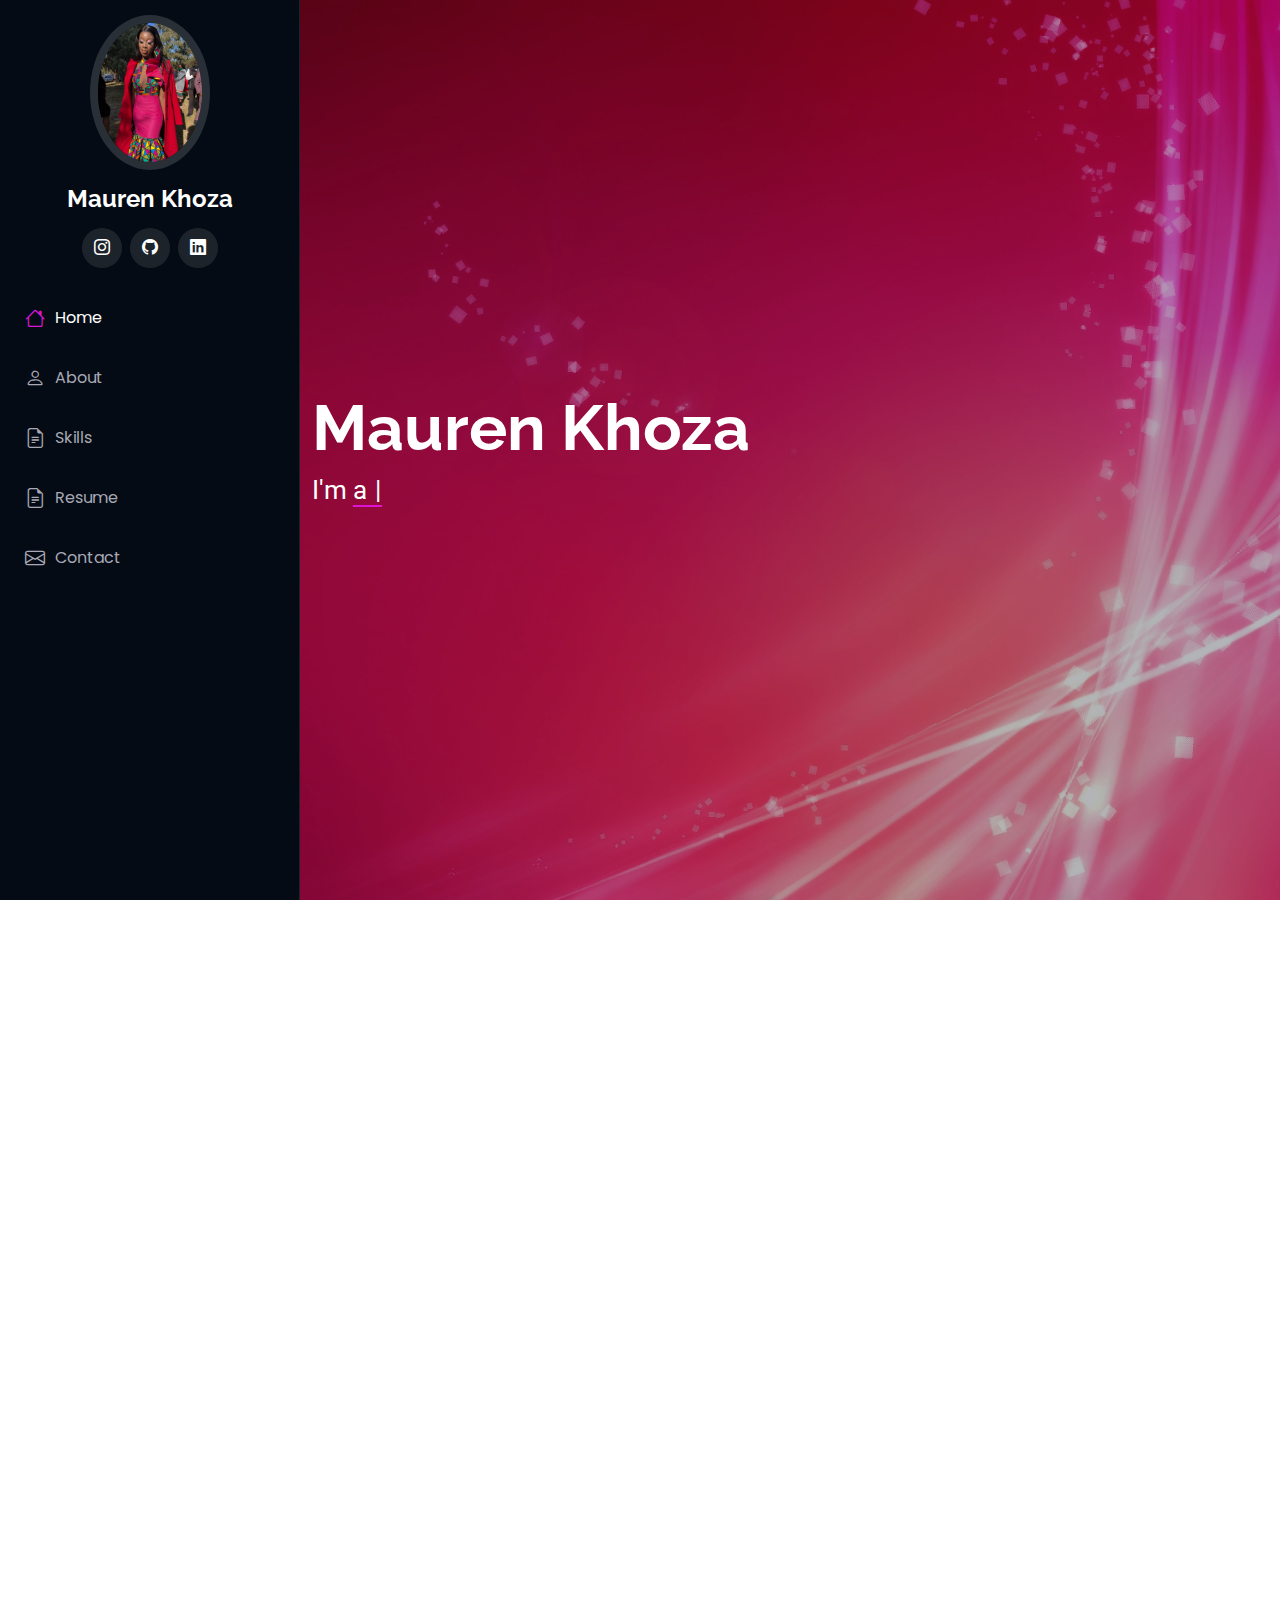
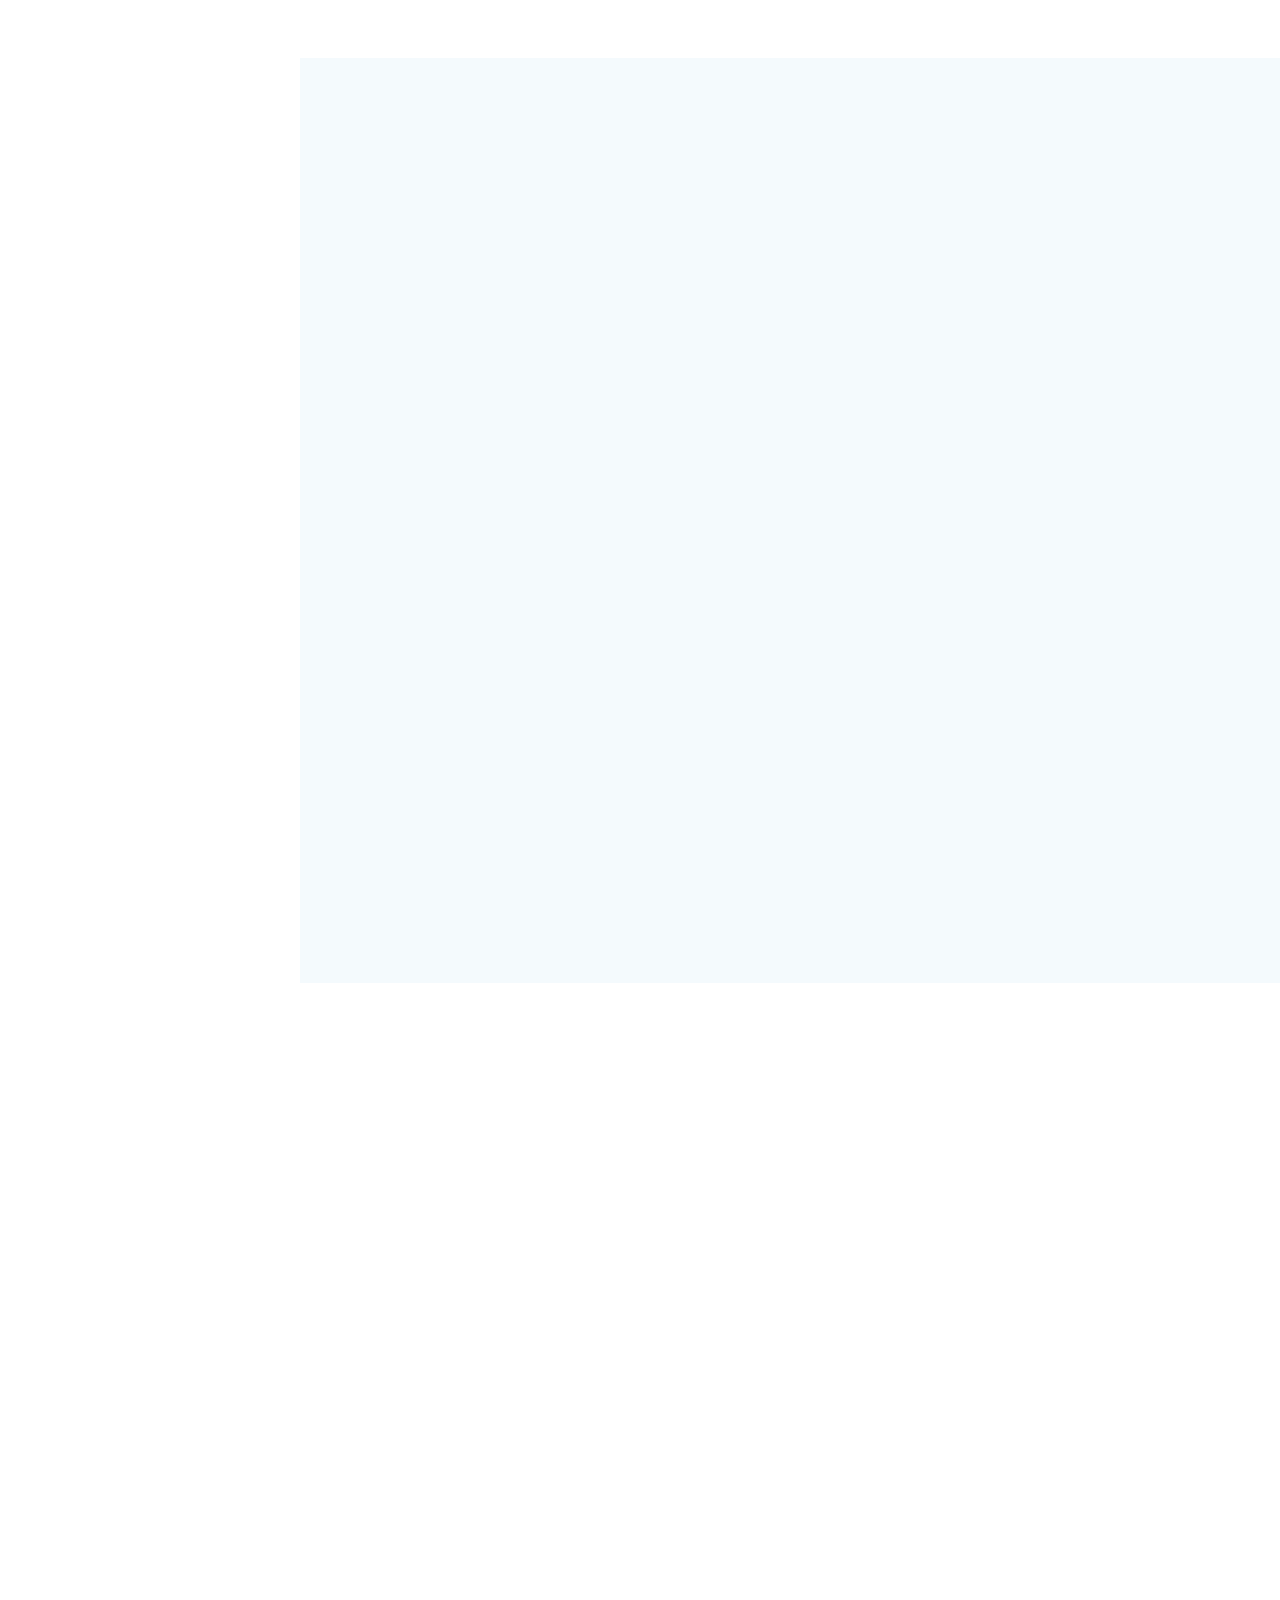
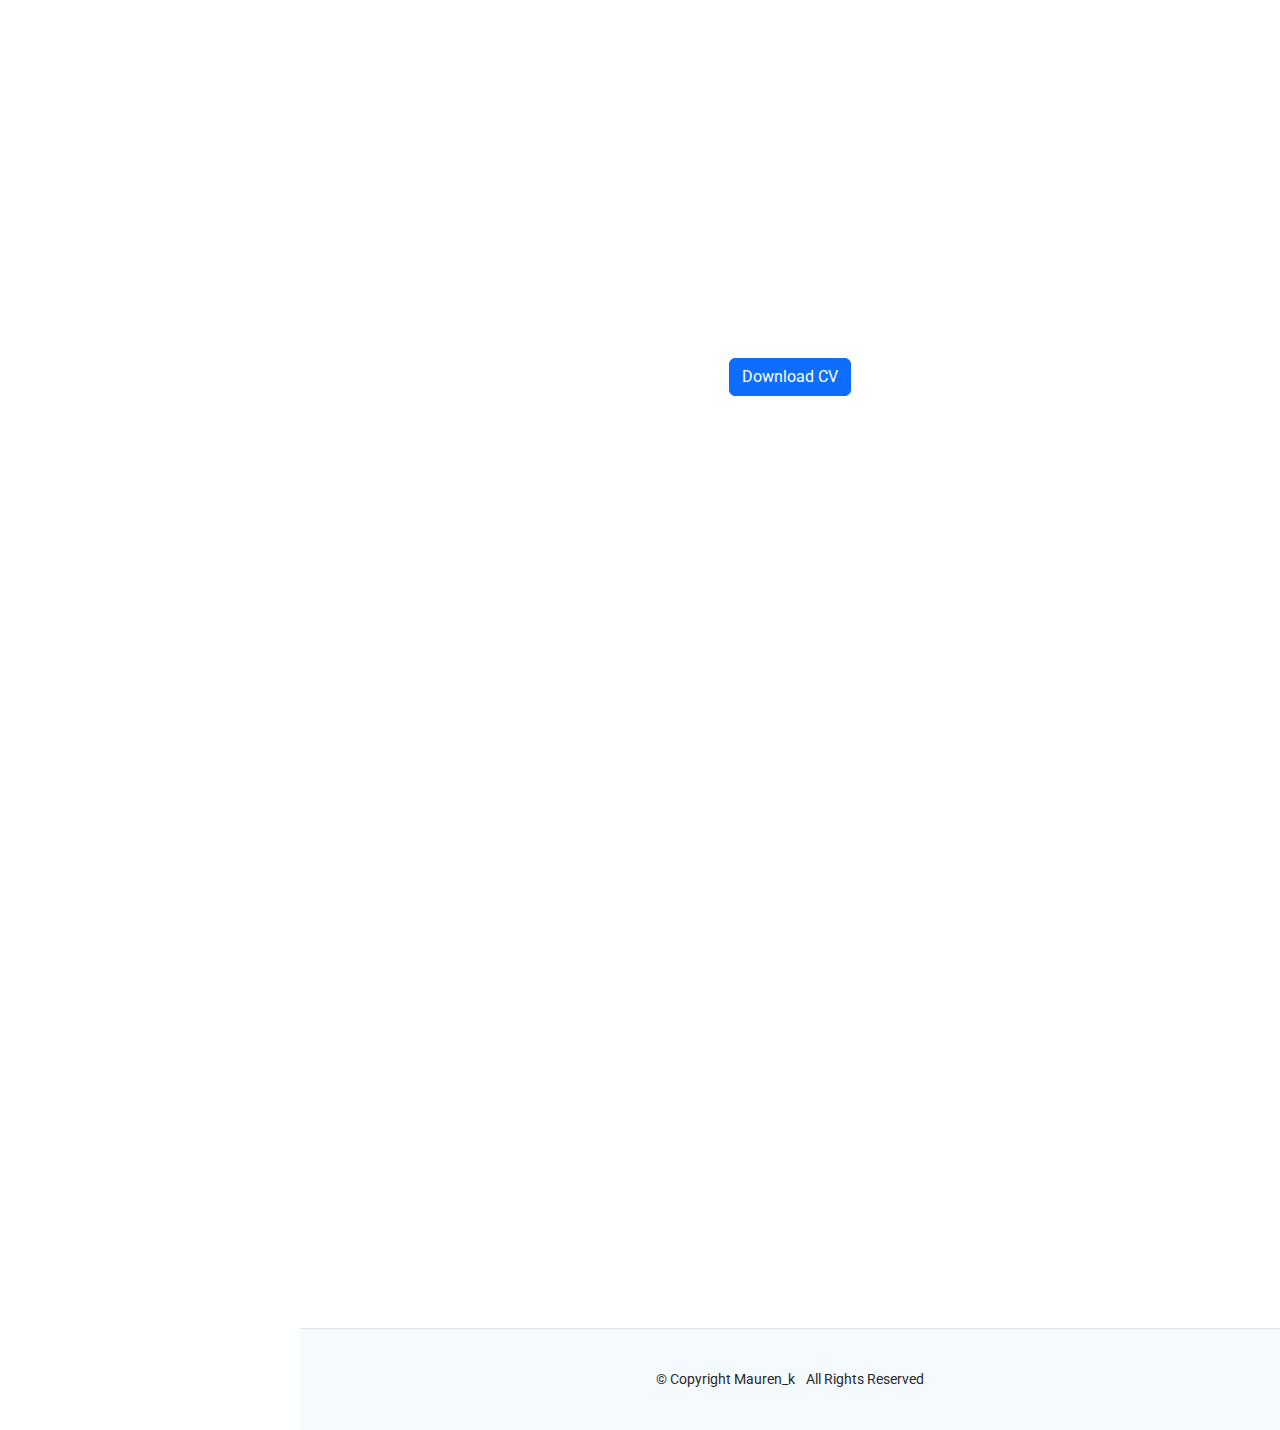
<file: index.html>
<!DOCTYPE html>
<html lang="en">

<head>
  <meta charset="utf-8">
  <meta content="width=device-width, initial-scale=1.0" name="viewport">
  <title>Mauren_k portfolio</title>
  <meta content="" name="description">
  <meta content="" name="keywords">

  <!-- Favicons -->
  <link href="assets/img/hearts&circlesC.png" rel="icon">
  <link href="assets/img/hearts&circlesC.png" rel="hearts-&-circles-icon">

  <!-- Fonts -->
  <link href="https://fonts.googleapis.com" rel="preconnect">
  <link href="https://fonts.gstatic.com" rel="preconnect" crossorigin>
  <link href="https://fonts.googleapis.com/css2?family=Roboto:ital,wght@0,100;0,300;0,400;0,500;0,700;0,900;1,100;1,300;1,400;1,500;1,700;1,900&family=Poppins:ital,wght@0,100;0,200;0,300;0,400;0,500;0,600;0,700;0,800;0,900;1,100;1,200;1,300;1,400;1,500;1,600;1,700;1,800;1,900&family=Raleway:ital,wght@0,100;0,200;0,300;0,400;0,500;0,600;0,700;0,800;0,900;1,100;1,200;1,300;1,400;1,500;1,600;1,700;1,800;1,900&display=swap" rel="stylesheet">

  <!-- Vendor CSS Files -->
  <link href="assets/vendor/bootstrap/css/bootstrap.min.css" rel="stylesheet">
  <link href="assets/vendor/bootstrap-icons/bootstrap-icons.css" rel="stylesheet">
  <link href="assets/vendor/aos/aos.css" rel="stylesheet">
  <link href="assets/vendor/glightbox/css/glightbox.min.css" rel="stylesheet">
  <link href="assets/vendor/swiper/swiper-bundle.min.css" rel="stylesheet">

  <!-- Main CSS File -->
  <link href="assets/css/main.css" rel="stylesheet">

  <!-- =======================================================
  * Template Name: iPortfolio
  * Template URL: https://bootstrapmade.com/iportfolio-bootstrap-portfolio-websites-template/
  * Updated: Jun 29 2024 with Bootstrap v5.3.3
  * Author: BootstrapMade.com
  * License: https://bootstrapmade.com/license/
  ======================================================== -->
</head>

<body class="index-page">

  <header id="header" class="header dark-background d-flex flex-column">
    <i class="header-toggle d-xl-none bi bi-list"></i>

    <div class="profile-img">
      <img src="assets/img/IMG-20220516-WA0352.jpg" alt="" class="img-fluid rounded-circle">
    </div>

    <a href="index.html" class="logo d-flex align-items-center justify-content-center">

      <!-- <img src="assets/img/logo.png" alt=""> -->
      <h1 class="sitename">Mauren Khoza</h1>
    </a>

    <div class="social-links text-center">
      <a href="https://www.instagram.com/mauren_k/profilecard/?igsh=eWZ4bGR0bjh5bWtu" class="instagram"><i class="bi bi-instagram"></i></a>
      <a href="https://github.com/MaurenK" class="github"><i class="bi bi-github"></i></a>
      <a href="https://www.linkedin.com/in/mauren-khoza-b74a161a5/" class="linkedin"><i class="bi bi-linkedin"></i></a>
    </div>

    <nav id="navmenu" class="navmenu">
      <ul>
        <li><a href="#hero" class="active"><i class="bi bi-house navicon"></i>Home</a></li>
        <li><a href="#about"><i class="bi bi-person navicon"></i> About</a></li>
        <li><a href="#TechnicalSkills"><i class="bi bi-file-earmark-text navicon"></i>Skills</a></li>
        <li><a href="#resume"><i class="bi bi-file-earmark-text navicon"></i> Resume</a></li>
        <li><a href="#contact"><i class="bi bi-envelope navicon"></i> Contact</a></li>
      </ul>
    </nav>

  </header>

  <main class="main">

    <!-- Hero Section -->
    <section id="hero" class="hero section dark-background">

      <img src="assets/img/pinkHappiness1.jpg" alt="" data-aos="fade-in" class="">

      <div class="container" data-aos="fade-up" data-aos-delay="100">
        <h2>Mauren Khoza</h2>
        <p>I'm <span class="typed" data-typed-items=" a Cloud Engineer, a Developer, a  DevOps Engineer, a work in progress">Designer</span><span class="typed-cursor typed-cursor--blink" aria-hidden="true"></span><span class="typed-cursor typed-cursor--blink" aria-hidden="true"></span></p>
      </div>

    </section><!-- /Hero Section -->

    <!-- About Section -->
    <section id="about" class="about section">

      <!-- Section Title -->
      <div class="container section-title" data-aos="fade-up">
        <h2>About</h2>
        <p>Motivated IT professional with a Diploma in Information Technology, specialising in Software Development. Skilled in designing, coding, and testing software applications, with proficiency in languages such as Java and Python. Adept at collaborating within teams to deliver high-quality solutions on time. Passionate about leveraging technology to solve real-world problems and improve user experiences. Eager to contribute strong analytical skills and a proactive approach to a dynamic organisation committed to innovation.</p>
      </div><!-- End Section Title -->

      <div class="container" data-aos="fade-up" data-aos-delay="100">

        <div class="row gy-4 justify-content-center">
          <div class="col-lg-4">
            <img src="assets/img/IMG-20220516-WA0352.jpg" class="img-fluid" alt="">
          </div>
          <div class="col-lg-8 content">
            <h2>Aspiring Cloud Engineer.</h2>
            <p class="fst-italic py-3">
              With a keen interest in cloud computing and infrastructure management, It is expanding my skillset in tools  like Docker, Kubernetes, Jenkins, and AWS, while applying best practices to real-world problems
            </p>
            <div class="row">
              <div class="col-lg-6">
                <ul>
                  <li><i class="bi bi-chevron-right"></i> <strong>Birthday:</strong> <span>23 February 1998</span></li>
                  <li><i class="bi bi-chevron-right"></i> <strong>Phone:</strong> <span>+27 60 873 0617</span></li>
                  <li><i class="bi bi-chevron-right"></i> <strong>City:</strong> <span>Johannesburg, South Africa</span></li>
                </ul>
              </div>
              <div class="col-lg-6">
                <ul>
                  <li><i class="bi bi-chevron-right"></i> <strong>Age:</strong> <span>26</span></li>
                  <li><i class="bi bi-chevron-right"></i> <strong>Degree:</strong> <span>Diploma</span></li>
                  <li><i class="bi bi-chevron-right"></i> <strong>Email:</strong> <span>khozamauren@gmail.com</span></li>
                  
                </ul>
              </div>
            </div>
            <p class="py-3">
              I'm passionate about continuous improvement, problem-solving, and collaborating with cross-functional teams to drive efficiency and innovation in the DevOps space.
            </p>
          </div>
        </div>

      </div>

    </section><!-- /About Section -->
        
    <!-- Skills Section -->
    <section id="TechnicalSkills" class="skills section light-background">

      <!-- Section Title -->
      <div class="container section-title" data-aos="fade-up">
        <h2> Technical Skills</h2>
        <p>Here are some skills I currently have, as well as others I plan to acquire. The less ratings are the skills I'm planning to acquire.</p>
      </div><!-- End Section Title -->

      <div class="container" data-aos="fade-up" data-aos-delay="100">

        <div class="row skills-content skills-animation">

          <div class="col-lg-6">

            <div class="progress">
              <span class="skill"><span>HTML</span> <i class="val">80%</i></span>
              <div class="progress-bar-wrap">
                <div class="progress-bar" role="progressbar" aria-valuenow="80" aria-valuemin="0" aria-valuemax="100"></div>
              </div>
            </div><!-- End Skills Item -->

            <div class="progress">
              <span class="skill"><span>CSS</span> <i class="val">60%</i></span>
              <div class="progress-bar-wrap">
                <div class="progress-bar" role="progressbar" aria-valuenow="60" aria-valuemin="0" aria-valuemax="100"></div>
              </div>
            </div><!-- End Skills Item -->

            <div class="progress">
              <span class="skill"><span>Automation and Scripting</span> <i class="val">40%</i></span>
              <div class="progress-bar-wrap">
                <div class="progress-bar" role="progressbar" aria-valuenow="10" aria-valuemin="0" aria-valuemax="100"></div>
              </div>
            </div><!-- End Skills Item -->

          </div>

          <div class="col-lg-6">

            <div class="progress">
              <span class="skill"><span>Continuous Integration / Continuous Deployment (CI/CD)</span> <i class="val">30%</i></span>
              <div class="progress-bar-wrap">
                <div class="progress-bar" role="progressbar" aria-valuenow="20" aria-valuemin="0" aria-valuemax="100"></div>
              </div>
            </div><!-- End Skills Item -->

            <div class="progress">
              <span class="skill"><span>Cloud Platforms and Services</span> <i class="val">35%</i></span>
              <div class="progress-bar-wrap">
                <div class="progress-bar" role="progressbar" aria-valuenow="25" aria-valuemin="0" aria-valuemax="100"></div>
              </div>
            </div><!-- End Skills Item -->

            <div class="progress">
              <span class="skill"><span>Infrastructure as Code (IaC)</span> <i class="val">15%</i></span>
              <div class="progress-bar-wrap">
                <div class="progress-bar" role="progressbar" aria-valuenow="15" aria-valuemin="0" aria-valuemax="100"></div>
              </div>
            </div><!-- End Skills Item -->

          </div>

        </div>

      </div>

    </section><!-- /Skills Section -->


     <!-- Skills Section -->
     <section id="softskills" class="skills section light-background">

      <!-- Section Title -->
      <div class="container section-title" data-aos="fade-up">
        <h2>Soft Skills</h2>
        <p>These are my soft skills:</p>
      </div><!-- End Section Title -->

      <div class="container" data-aos="fade-up" data-aos-delay="100">

        <div class="row skills-content skills-animation">

          <div class="col-lg-6">

            <div class="progress">
              <span class="skill"><span>Good Communication</span> <i class="val">80%</i></span>
              <div class="progress-bar-wrap">
                <div class="progress-bar" role="progressbar" aria-valuenow="80" aria-valuemin="0" aria-valuemax="100"></div>
              </div>
            </div><!-- End Skills Item -->

            <div class="progress">
              <span class="skill">Teamplayer<span></span> <i class="val">60%</i></span>
              <div class="progress-bar-wrap">
                <div class="progress-bar" role="progressbar" aria-valuenow="60" aria-valuemin="0" aria-valuemax="100"></div>
              </div>
            </div><!-- End Skills Item -->

            <div class="progress">
              <span class="skill"><span>Problem Solving</span> <i class="val">70%</i></span>
              <div class="progress-bar-wrap">
                <div class="progress-bar" role="progressbar" aria-valuenow="70" aria-valuemin="0" aria-valuemax="100"></div>
              </div>
            </div><!-- End Skills Item -->

          </div>

          <div class="col-lg-6">

            <div class="progress">
              <span class="skill"><span>Leadership</span> <i class="val">75%</i></span>
              <div class="progress-bar-wrap">
                <div class="progress-bar" role="progressbar" aria-valuenow="75" aria-valuemin="0" aria-valuemax="100"></div>
              </div>
            </div><!-- End Skills Item -->

            <div class="progress">
              <span class="skill"><span>Adaptability</span> <i class="val">80%</i></span>
              <div class="progress-bar-wrap">
                <div class="progress-bar" role="progressbar" aria-valuenow="80" aria-valuemin="0" aria-valuemax="100"></div>
              </div>
            </div><!-- End Skills Item -->
          </div>

        </div>

      </div>

    </section><!-- /Skills Section -->
    <!-- Resume Section -->
    <section id="resume" class="resume section">

      <!-- Section Title -->
      <div class="container section-title" data-aos="fade-up">
        <h2>Resume</h2>
        <p>Welcome to my DevOps portfolio! I specialize in bridging the gap between development and operations to create efficient, scalable, and automated workflows. Below is my Resume.</p>
      </div><!-- End Section Title -->

      <div class="container">

        <div class="row">

          <div class="col-lg-6" data-aos="fade-up" data-aos-delay="100">
            <h3 class="resume-title">Sumary</h3>

            <h3 class="resume-title">Education</h3>
            <div class="resume-item">
              <h4>Diploma in information Technology</h4>
              <h5>2017 - 2021</h5>
              <p><em>Vaal University of Technology, Vanderbijlpark,Johannesburg , South Africa</em></p>
              <p>-During my studies, I gained comprehensive knowledge in software development principles, application development, and system design, with hands-on experience in programming languages such as Java, Python, and VB.</p>
            </div><!-- Edn Resume Item -->

            <div class="resume-item">
              <h4>CyberSecurity Internship.</h4>
              <h5>2022/03 - 2022/08</h5>
              <p><em>Impactful specialist Solutions, Randburg, South Africa</em></p>
              <p>-Exceeded goals through effective task prioritisation and great work ethic.</p> 
                <p>-Learned new skills  and applied to daily tasks to improve efficiency and Productivity. </p>
                <p>-Completed paperwork, recognising discrepancies and promptly addressing for solutions.</p>
            </div><!-- End Resume Item -->

          </div>

          <div class="col-lg-6" data-aos="fade-up" data-aos-delay="200">
            <h3 class="resume-title">Professional Experience</h3>
            <div class="resume-item">
              <h4>Technical Academy Programme</h4>
              <h5>2024/10 - Present</h5>
              <p><em>Capaciti | Wipro, Braamfontein, Johannesburg, South Africa </em></p>
            </div><!-- End Resume Item -->

            <div class="resume-item">
              <h4>Digitisation Intern</h4>
              <h5>2022/12 - 2024/08</h5>
              <p><em>Department of Home Affairs, Malelane, South Africa</em></p>
              <ul>
                <li>-Serve as a direct point of contact for clients.</li>
                <li>-Assist clients in completing application forms and verifying thatvthey are filled in appropriately in
                  accordance with DHA requirements, standards and guideline.</li>
                <li>-Execute Civic Services Front Office application processes.</li>
                <li>-Assist with any duties required by management in the quest for client service excellence</li>
              </ul>
            </div><!-- End Resume Item -->

          </div>

        </div>
<!-- Download CV Button -->
<div class="text-center mt-5">
  <a href="assets/2024 Mauren Khoza CV.docx" download class="btn btn-primary">Download CV</a>
</div><!-- End Download Button -->
      </div>

    </section><!-- /Resume Section -->

    <!-- Contact Section -->
    <section id="contact" class="contact section">

      <!-- Section Title -->
      <div class="container section-title" data-aos="fade-up">
        <h2>Contact Me</h2>
        <p>For further information please feel free to contact me on: </p>
      </div><!-- End Section Title -->

      <div class="container" data-aos="fade-up" data-aos-delay="100">

        <div class="row gy-4">

          <div class="col-lg-5">

            <div class="info-wrap">
              <div class="info-item d-flex" data-aos="fade-up" data-aos-delay="200">
                <i class="bi bi-geo-alt flex-shrink-0"></i>
                <div>
                  <h3>Address</h3>
                  <p>4684 Agama Stree, Riverside View, Fourways, Johannesburg,2191</p>
                </div>
              </div><!-- End Info Item -->

              <div class="info-item d-flex" data-aos="fade-up" data-aos-delay="300">
                <i class="bi bi-telephone flex-shrink-0"></i>
                <div>
                  <h3>Call Me On</h3>
                  <p>+27 60 873 0617</p>
                </div>
              </div><!-- End Info Item -->

              <div class="info-item d-flex" data-aos="fade-up" data-aos-delay="400">
                <i class="bi bi-envelope flex-shrink-0"></i>
                <div>
                  <h3>Email</h3>
                  <p>khozamauren@gmail.com</p>
                </div>
              </div><!-- End Info Item -->

            </div>
          </div>

          <div class="col-lg-7">
            <form action="forms/contact.php" method="post" class="php-email-form" data-aos="fade-up" data-aos-delay="200">
              <div class="row gy-4">

                <div class="col-md-6">
                  <label for="name-field" class="pb-2">Your Name</label>
                  <input type="text" name="name" id="name-field" class="form-control" required="">
                </div>

                <div class="col-md-6">
                  <label for="email-field" class="pb-2">Your Email</label>
                  <input type="email" class="form-control" name="email" id="email-field" required="">
                </div>

                <div class="col-md-12">
                  <label for="subject-field" class="pb-2">Subject</label>
                  <input type="text" class="form-control" name="subject" id="subject-field" required="">
                </div>

                <div class="col-md-12">
                  <label for="message-field" class="pb-2">Message</label>
                  <textarea class="form-control" name="message" rows="10" id="message-field" required=""></textarea>
                </div>

                <div class="col-md-12 text-center">
                  <div class="loading">Loading</div>
                  <div class="error-message"></div>
                  <div class="sent-message">Your message has been sent. Thank you!</div>

                  <button type="submit">Send Message</button>
                </div>

              </div>
            </form>
          </div><!-- End Contact Form -->

        </div>

      </div>

    </section><!-- /Contact Section -->

  </main>

  <div id="chatbot-toggle" onclick="toggleChatbot()">
    <i class="bi bi-chat"></i>
  </div>

  <!-- Chatbot Window -->
  <div id="chatbot">
    <div id="chatbot-header">
      I'm Tom, Chat with me!
      <button id="chatbot-close-btn" onclick="closechat()">X</button>
    </div>
    <div id="chatbot-body"></div>
    <div id="chatbot-footer">
      <input type="text" id="user-input" placeholder="Type a message..." />
      <button id="send-button" onclick="sendMessage()">Send</button>
    </div>
  </div>


  <footer id="footer" class="footer position-relative light-background">

    <div class="container">
      <div class="copyright text-center ">
        <p>© <span>Copyright</span> Mauren_k<strong class="px-1 sitename"></strong> <span>All Rights Reserved</span></p>
      </div>

    </div>

  </footer>

  <!-- Scroll Top -->
  <a href="#" id="scroll-top" class="scroll-top d-flex align-items-center justify-content-center"></a>

  <!-- Preloader -->
  <div id="preloader"></div>

  <!-- Vendor JS Files -->
  <script src="assets/vendor/bootstrap/js/bootstrap.bundle.min.js"></script>
  <script src="assets/vendor/php-email-form/validate.js"></script>
  <script src="assets/vendor/aos/aos.js"></script>
  <script src="assets/vendor/typed.js/typed.umd.js"></script>
  <script src="assets/vendor/purecounter/purecounter_vanilla.js"></script>
  <script src="assets/vendor/waypoints/noframework.waypoints.js"></script>
  <script src="assets/vendor/glightbox/js/glightbox.min.js"></script>
  <script src="assets/vendor/imagesloaded/imagesloaded.pkgd.min.js"></script>
  <script src="assets/vendor/isotope-layout/isotope.pkgd.min.js"></script>
  <script src="assets/vendor/swiper/swiper-bundle.min.js"></script>

  <!-- Main JS File -->
  <script src="assets/js/main.js"></script>

  
</body>

</html>
</file>
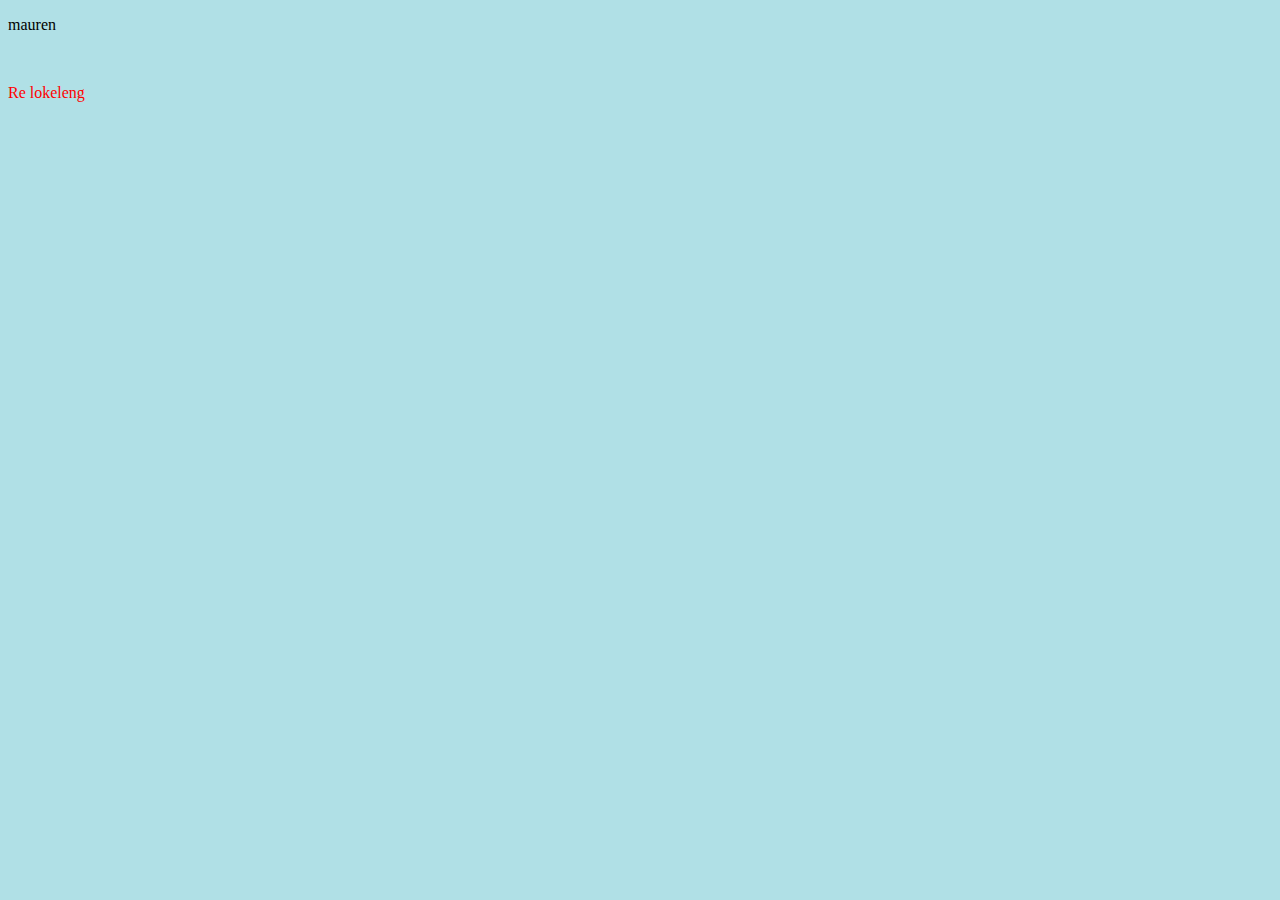
<file: Training.html>
<!DOCTYPE html>
 <html lang="en">
 <head>
    <meta charset="UTF-8">
    <meta name="viewport" content="width=<device-width>, initial-scale=1.0">
    <title>Document</title>
 </head>
 <body style="background-color:powderblue;">
    <p>mauren</p>
    <br>
    <p style="color:red">Re lokeleng</p>
 </body>
 </html>
</file>
<file: assets/css/main.css>
/**
* Template Name: iPortfolio
* Template URL: https://bootstrapmade.com/iportfolio-bootstrap-portfolio-websites-template/
* Updated: Jun 29 2024 with Bootstrap v5.3.3
* Author: BootstrapMade.com
* License: https://bootstrapmade.com/license/
*/

/*--------------------------------------------------------------
# Font & Color Variables
# Help: https://bootstrapmade.com/color-system/
--------------------------------------------------------------*/
/* Fonts */
:root {
  --default-font: "Roboto",  system-ui, -apple-system, "Segoe UI", Roboto, "Helvetica Neue", Arial, "Noto Sans", "Liberation Sans", sans-serif, "Apple Color Emoji", "Segoe UI Emoji", "Segoe UI Symbol", "Noto Color Emoji";
  --heading-font: "Raleway",  sans-serif;
  --nav-font: "Poppins",  sans-serif;
}

/* Global Colors - The following color variables are used throughout the website. Updating them here will change the color scheme of the entire website */
:root { 
  --background-color: #ffffff; /* Background color for the entire website, including individual sections */
  --default-color: #272829; /* Default color used for the majority of the text content across the entire website */
  --heading-color: #050d18; /* Color for headings, subheadings and title throughout the website */
  --accent-color: #dd14d6; /* Accent color that represents your brand on the website. It's used for buttons, links, and other elements that need to stand out */
  --surface-color: #ffffff; /* The surface color is used as a background of boxed elements within sections, such as cards, icon boxes, or other elements that require a visual separation from the global background. */
  --contrast-color: #ffffff; /* Contrast color for text, ensuring readability against backgrounds of accent, heading, or default colors. */
}

/* Nav Menu Colors - The following color variables are used specifically for the navigation menu. They are separate from the global colors to allow for more customization options */
:root {
  --nav-color: #a8a9b4;  /* The default color of the main navmenu links */
  --nav-hover-color: #ffffff; /* Applied to main navmenu links when they are hovered over or active */
  --nav-mobile-background-color: #040b14; /* Used as the background color for mobile navigation menu */
 
}

/* Color Presets - These classes override global colors when applied to any section or element, providing reuse of the sam color scheme. */

.light-background {
  --background-color: #f4fafd;
  --surface-color: #ffffff;
}

.dark-background {
  --background-color: #040b14;
  --default-color: #ffffff;
  --heading-color: #ffffff;
  --surface-color: #151f2b;
  --contrast-color: #ffffff;
}

/* Smooth scroll */
:root {
  scroll-behavior: smooth;
}

/*--------------------------------------------------------------
# General Styling & Shared Classes
--------------------------------------------------------------*/
body {
  color: var(--default-color);
  background-color: var(--background-color);
  font-family: var(--default-font);
}

a {
  color: var(--accent-color);
  text-decoration: none;
  transition: 0.3s;
}

a:hover {
  color: color-mix(in srgb, var(--accent-color), transparent 25%);
  text-decoration: none;
}

h1,
h2,
h3,
h4,
h5,
h6 {
  color: var(--heading-color);
  font-family: var(--heading-font);
}

/* PHP Email Form Messages
------------------------------*/
.php-email-form .error-message {
  display: none;
  background: #df1529;
  color: #ffffff;
  text-align: left;
  padding: 15px;
  margin-bottom: 24px;
  font-weight: 600;
}

.php-email-form .sent-message {
  display: none;
  color: #ffffff;
  background: #059652;
  text-align: center;
  padding: 15px;
  margin-bottom: 24px;
  font-weight: 600;
}

.php-email-form .loading {
  display: none;
  background: var(--surface-color);
  text-align: center;
  padding: 15px;
  margin-bottom: 24px;
}

.php-email-form .loading:before {
  content: "";
  display: inline-block;
  border-radius: 50%;
  width: 24px;
  height: 24px;
  margin: 0 10px -6px 0;
  border: 3px solid var(--accent-color);
  border-top-color: var(--surface-color);
  animation: php-email-form-loading 1s linear infinite;
}

@keyframes php-email-form-loading {
  0% {
    transform: rotate(0deg);
  }

  100% {
    transform: rotate(360deg);
  }
}

/*--------------------------------------------------------------
# Global Header
--------------------------------------------------------------*/
.header {
  color: var(--default-color);
  background-color: var(--background-color);
  position: fixed;
  top: 0;
  left: 0;
  bottom: 0;
  padding: 0 15px;
  width: 300px;
  transition: all ease-in-out 0.3s;
  overflow-y: auto;
  z-index: 997;
  border-right: 1px solid color-mix(in srgb, var(--default-color), transparent 90%);
}

.header .profile-img img {
  margin: 15px auto;
  display: block;
  width: 120px;
  border: 8px solid color-mix(in srgb, var(--default-color), transparent 85%);
}

.header .logo {
  line-height: 1;
  margin-bottom: 15px;
}

.header .logo img {
  max-height: 32px;
  margin-right: 8px;
}

.header .logo h1 {
  font-size: 24px;
  margin: 0;
  font-weight: 700;
  color: var(--heading-color);
}

.header .social-links {
  margin: 0 0 20px 0;
}

.header .social-links a {
  font-size: 16px;
  display: inline-flex;
  align-items: center;
  justify-content: center;
  background: color-mix(in srgb, var(--default-color), transparent 90%);
  color: var(--default-color);
  margin: 0 2px;
  border-radius: 50%;
  text-align: center;
  width: 40px;
  height: 40px;
  transition: 0.3s;
}

.header .social-links a:hover {
  color: var(--contrast-color);
  background: var(--accent-color);
}

@media (min-width: 1200px) {

  .header~main,
  .header~#footer {
    margin-left: 300px;
  }
}

@media (max-width: 1199px) {
  .header {
    left: -100%;
  }
}

.header.header-show {
  left: 0;
}

.header .header-toggle {
  color: var(--contrast-color);
  background-color: var(--accent-color);
  font-size: 22px;
  display: flex;
  align-items: center;
  justify-content: center;
  width: 40px;
  height: 40px;
  border-radius: 50%;
  cursor: pointer;
  position: fixed;
  top: 15px;
  right: 15px;
  z-index: 9999;
  transition: background-color 0.3s;
}

.header .header-toggle:hover {
  color: var(--contrast-color);
  background-color: color-mix(in srgb, var(--accent-color) 90%, white 15%);
}

/*--------------------------------------------------------------
# Navigation Menu
--------------------------------------------------------------*/
.mobile-nav-toggle {
  display: none;
}

.navmenu {
  padding: 0;
  z-index: 9997;
}

.navmenu ul {
  list-style: none;
  padding: 0 0 20px 0;
  margin: 0;
}

.navmenu a,
.navmenu a:focus {
  color: var(--nav-color);
  padding: 15px 10px;
  font-family: var(--nav-font);
  font-size: 16px;
  font-weight: 400;
  display: flex;
  align-items: center;
  white-space: nowrap;
  transition: 0.3s;
  width: 100%;
}

.navmenu a .navicon,
.navmenu a:focus .navicon {
  font-size: 20px;
  margin-right: 10px;
}

.navmenu a .toggle-dropdown,
.navmenu a:focus .toggle-dropdown {
  font-size: 12px;
  line-height: 0;
  margin-left: auto;
  width: 30px;
  height: 30px;
  display: flex;
  align-items: center;
  justify-content: center;
  border-radius: 50%;
  transition: 0.3s;
  flex-shrink: 0;
  background-color: color-mix(in srgb, var(--accent-color), transparent 90%);
}

.navmenu a .toggle-dropdown:hover,
.navmenu a:focus .toggle-dropdown:hover {
  background-color: var(--accent-color);
  color: var(--contrast-color);
}

.navmenu a:hover,
.navmenu .active,
.navmenu .active:focus {
  color: var(--nav-hover-color);
}

.navmenu a:hover .navicon,
.navmenu .active .navicon,
.navmenu .active:focus .navicon {
  color: var(--accent-color);
}

.navmenu .active .toggle-dropdown,
.navmenu .active:focus .toggle-dropdown {
  background-color: var(--accent-color);
  color: var(--contrast-color);
  transform: rotate(180deg);
}

.navmenu .dropdown {
  display: block;
}

.navmenu .dropdown a,
.navmenu .dropdown a:focus {
  color: --nav-dropdown-color;
}

.navmenu .dropdown a:hover,
.navmenu .dropdown .active,
.navmenu .dropdown .active:focus {
  color: var(--nav-dropdown-hover-color);
}

.navmenu .dropdown ul {
  position: static;
  display: none;
  z-index: 99;
  padding: 5px 10px;
  margin: 5px 10px;
  background-color: var(--nav-dropdown-background-color);
  border: 1px solid color-mix(in srgb, var(--default-color), transparent 90%);
  box-shadow: none;
  transition: all 0.5s ease-in-out;
}

.navmenu .dropdown ul ul {
  background-color: rgba(33, 37, 41, 0.1);
}

.navmenu .dropdown>.dropdown-active {
  display: block;
  background-color: rgba(33, 37, 41, 0.03);
}

/*--------------------------------------------------------------
# Global Footer
--------------------------------------------------------------*/
.footer {
  color: var(--default-color);
  background-color: var(--background-color);
  font-size: 14px;
  padding: 40px 0;
  position: relative;
  border-top: 1px solid color-mix(in srgb, var(--default-color), transparent 90%);
}

.footer .copyright p {
  margin-bottom: 0;
}

.footer .credits {
  margin-top: 4px;
  font-size: 13px;
  text-align: center;
}

/*--------------------------------------------------------------
# Preloader
--------------------------------------------------------------*/
#preloader {
  position: fixed;
  inset: 0;
  z-index: 999999;
  overflow: hidden;
  background: var(--background-color);
  transition: all 0.6s ease-out;
}

#preloader:before {
  content: "";
  position: fixed;
  top: calc(50% - 30px);
  left: calc(50% - 30px);
  border: 6px solid #ffffff;
  border-color: var(--accent-color) transparent var(--accent-color) transparent;
  border-radius: 50%;
  width: 60px;
  height: 60px;
  animation: animate-preloader 1.5s linear infinite;
}

@keyframes animate-preloader {
  0% {
    transform: rotate(0deg);
  }

  100% {
    transform: rotate(360deg);
  }
}

/*--------------------------------------------------------------
# Disable aos animation delay on mobile devices
--------------------------------------------------------------*/
@media screen and (max-width: 768px) {
  [data-aos-delay] {
    transition-delay: 0 !important;
  }
}

/*--------------------------------------------------------------
# Global Page Titles & Breadcrumbs
--------------------------------------------------------------*/
.page-title {
  color: var(--default-color);
  background-color: var(--background-color);
  padding: 25px 0;
  position: relative;
}

.page-title h1 {
  font-size: 24px;
  font-weight: 700;
}

.page-title .breadcrumbs ol {
  display: flex;
  flex-wrap: wrap;
  list-style: none;
  padding: 0;
  margin: 0;
  font-size: 14px;
  font-weight: 400;
}

.page-title .breadcrumbs ol li+li {
  padding-left: 10px;
}

.page-title .breadcrumbs ol li+li::before {
  content: "/";
  display: inline-block;
  padding-right: 10px;
  color: color-mix(in srgb, var(--default-color), transparent 70%);
}

/*--------------------------------------------------------------
# Global Sections
--------------------------------------------------------------*/
section,
.section {
  color: var(--default-color);
  background-color: var(--background-color);
  padding: 60px 0;
  overflow: clip;
}

/*--------------------------------------------------------------
# Global Section Titles
--------------------------------------------------------------*/
.section-title {
  padding-bottom: 60px;
  position: relative;
}

.section-title h2 {
  font-size: 32px;
  font-weight: 700;
  margin-bottom: 20px;
  padding-bottom: 20px;
  position: relative;
}

.section-title h2:after {
  content: "";
  position: absolute;
  display: block;
  width: 50px;
  height: 3px;
  background: var(--accent-color);
  left: 0;
  bottom: 0;
}

.section-title p {
  margin-bottom: 0;
}

/*--------------------------------------------------------------
# Hero Section
--------------------------------------------------------------*/
.hero {
  width: 100%;
  min-height: 100vh;
  position: relative;
  padding: 80px 0;
  display: flex;
  align-items: center;
  justify-content: center;
}

.hero img {
  position: absolute;
  inset: 0;
  display: block;
  width: 100%;
  height: 100%;
  object-fit: cover;
  z-index: 1;
}

.hero:before {
  content: "";
  background: color-mix(in srgb, var(--background-color), transparent 70%);
  position: absolute;
  inset: 0;
  z-index: 2;
}

.hero .container {
  position: relative;
  z-index: 3;
}

.hero h2 {
  margin: 0;
  font-size: 64px;
  font-weight: 700;
}

.hero p {
  margin: 5px 0 0 0;
  font-size: 26px;
}

.hero p span {
  letter-spacing: 1px;
  border-bottom: 2px solid var(--accent-color);
}

.hero .social-links {
  margin-top: 25px;
}

.hero .social-links a {
  font-size: 24px;
  display: inline-block;
  color: color-mix(in srgb, var(--default-color), transparent 50%);
  line-height: 1;
  margin-right: 20px;
  transition: 0.3s;
}

.hero .social-links a:hover {
  color: var(--accent-color);
}

@media (max-width: 768px) {
  .hero h2 {
    font-size: 32px;
  }

  .hero p {
    font-size: 20px;
  }
}

/*--------------------------------------------------------------
# About Section
--------------------------------------------------------------*/
.about .content h2 {
  font-weight: 700;
  font-size: 24px;
}

.about .content ul {
  list-style: none;
  padding: 0;
}

.about .content ul li {
  margin-bottom: 20px;
  display: flex;
  align-items: center;
}

.about .content ul strong {
  margin-right: 10px;
}

.about .content ul i {
  font-size: 16px;
  margin-right: 5px;
  color: var(--accent-color);
  line-height: 0;
}


/*--------------------------------------------------------------
# Skills Section
--------------------------------------------------------------*/
.skills .progress {
  height: 60px;
  display: block;
  background: none;
  border-radius: 0;
}

.skills .progress .skill {
  color: var(--heading-color);
  padding: 0;
  margin: 0 0 6px 0;
  text-transform: uppercase;
  display: block;
  font-weight: 600;
  font-family: var(--heading-font);
}

.skills .progress .skill .val {
  float: right;
  font-style: normal;
}

.skills .progress-bar-wrap {
  background: color-mix(in srgb, var(--default-color), transparent 90%);
  height: 10px;
}

.skills .progress-bar {
  width: 1px;
  height: 10px;
  transition: 0.9s;
  background-color: var(--accent-color);
}

/*--------------------------------------------------------------
# Resume Section
--------------------------------------------------------------*/
.resume .resume-title {
  color: var(--heading-color);
  font-size: 26px;
  font-weight: 700;
  margin-top: 20px;
  margin-bottom: 20px;
}

.resume .resume-item {
  padding: 0 0 20px 20px;
  margin-top: -2px;
  border-left: 2px solid var(--accent-color);
  position: relative;
}

.resume .resume-item h4 {
  line-height: 18px;
  font-size: 18px;
  font-weight: 600;
  text-transform: uppercase;
  color: color-mix(in srgb, var(--default-color), transparent 20%);
  margin-bottom: 10px;
}

.resume .resume-item h5 {
  font-size: 16px;
  padding: 5px 15px;
  display: inline-block;
  font-weight: 600;
  margin-bottom: 10px;
}

.resume .resume-item ul {
  padding-left: 20px;
}

.resume .resume-item ul li {
  padding-bottom: 10px;
}

.resume .resume-item:last-child {
  padding-bottom: 0;
}

.resume .resume-item::before {
  content: "";
  position: absolute;
  width: 16px;
  height: 16px;
  border-radius: 50px;
  left: -9px;
  top: 0;
  background: var(--background-color);
  border: 2px solid var(--accent-color);
}

/*--------------------------------------------------------------
# Contact Section
--------------------------------------------------------------*/
.contact .info-wrap {
  background-color: var(--surface-color);
  box-shadow: 0px 0px 20px rgba(0, 0, 0, 0.1);
  padding: 30px;
}

@media (max-width: 575px) {
  .contact .info-wrap {
    padding: 20px;
  }
}

.contact .info-item {
  margin-bottom: 40px;
}

.contact .info-item i {
  font-size: 20px;
  color: var(--accent-color);
  background: color-mix(in srgb, var(--accent-color), transparent 92%);
  width: 44px;
  height: 44px;
  display: flex;
  justify-content: center;
  align-items: center;
  border-radius: 50px;
  transition: all 0.3s ease-in-out;
  margin-right: 15px;
}

.contact .info-item h3 {
  padding: 0;
  font-size: 18px;
  font-weight: 700;
  margin-bottom: 5px;
}

.contact .info-item p {
  padding: 0;
  margin-bottom: 0;
  font-size: 14px;
}

.contact .info-item:hover i {
  background: var(--accent-color);
  color: var(--contrast-color);
}

.contact .php-email-form {
  background-color: var(--surface-color);
  height: 100%;
  padding: 30px;
  box-shadow: 0px 0px 20px rgba(0, 0, 0, 0.1);
}

@media (max-width: 575px) {
  .contact .php-email-form {
    padding: 20px;
  }
}

.contact .php-email-form input[type=text],
.contact .php-email-form input[type=email],
.contact .php-email-form textarea {
  font-size: 14px;
  padding: 10px 15px;
  box-shadow: none;
  border-radius: 0;
  color: var(--default-color);
  background-color: var(--surface-color);
  border-color: color-mix(in srgb, var(--default-color), transparent 80%);
}

.contact .php-email-form input[type=text]:focus,
.contact .php-email-form input[type=email]:focus,
.contact .php-email-form textarea:focus {
  border-color: var(--accent-color);
}

.contact .php-email-form input[type=text]::placeholder,
.contact .php-email-form input[type=email]::placeholder,
.contact .php-email-form textarea::placeholder {
  color: color-mix(in srgb, var(--default-color), transparent 70%);
}

.contact .php-email-form button[type=submit] {
  color: var(--contrast-color);
  background: var(--accent-color);
  border: 0;
  padding: 10px 30px;
  transition: 0.4s;
  border-radius: 50px;
}

.contact .php-email-form button[type=submit]:hover {
  background: color-mix(in srgb, var(--accent-color), transparent 25%);
}

/*--------------------------------------------------------------------------------
# Chatbot
---------------------------------------------------------------------------------*/
#chatbot {
  position: fixed;
  bottom: 20px;
  right: 20px;
  width: 300px;
  height: 400px;
  background-color: #fff;
  border-radius: 10px;
  box-shadow: 0 0 10px rgba(0, 0, 0, 0.1);
  display: none;
  flex-direction: column;
}

#chatbot-header {
  background-color: #dd14d6; 
  color: white;           
  padding: 10px;
  text-align: center;
  font-size: 16px;
  border-radius: 10px 10px 0 0;  
}

#chatbot-body {
  flex: 1;
  overflow-y: auto;
  flex-direction: column;
  display: flex;
  padding: 10px;
  overflow-y: auto;
  background-color: #f1f1f1;
}

#chatbot-footer {
  display: flex;
  padding: 10px;
  background-color: #dd14d6;
  border-radius: 0 0 10px 10px;
  box-shadow: 0 -1px 5px rgba(0, 0, 0, 0.1);
}

#user-input {
  flex: 1;
  padding: 5px;
  border: 1px solid #ccc;
  border-radius: 5px;
  font-size: 14px;
}

#send-button {
  background-color: #dd14d6;
  color: white;
  border: none;
  border-radius: 5px;
  padding: 5px 10px;
  cursor: pointer;
}

#send-button:hover {
  background-color: #dd14d6;
}

.message {
  padding: 10px;              /* Padding inside the message bubble */
  margin: 5px 0;              /* Space between messages */
  border-radius: 10px;        /* Rounded corners */
  font-size: 16px;            /* Font size for the text */
  max-width: 80%;             /* Limit the message width */
  word-wrap: break-word;      /* Wrap long words */
}


.message.user-message {
  background-color: #d0a3db; 
  border: 2px solid #d0a3db; 
  align-self: flex-end;          
}


.message.bot-message {
  background-color: #f7f7f7; 
  border: 2px solid #ccc;    
  align-self: flex-start; 
}


#chatbot-toggle {
  position: fixed;
  bottom: 20px;
  right: 20px;
  background-color: #dd14d6;
  color: white;
  border-radius: 50%;
  padding: 15px;
  cursor: auto;
  font-size: 24px;
}
</file>
